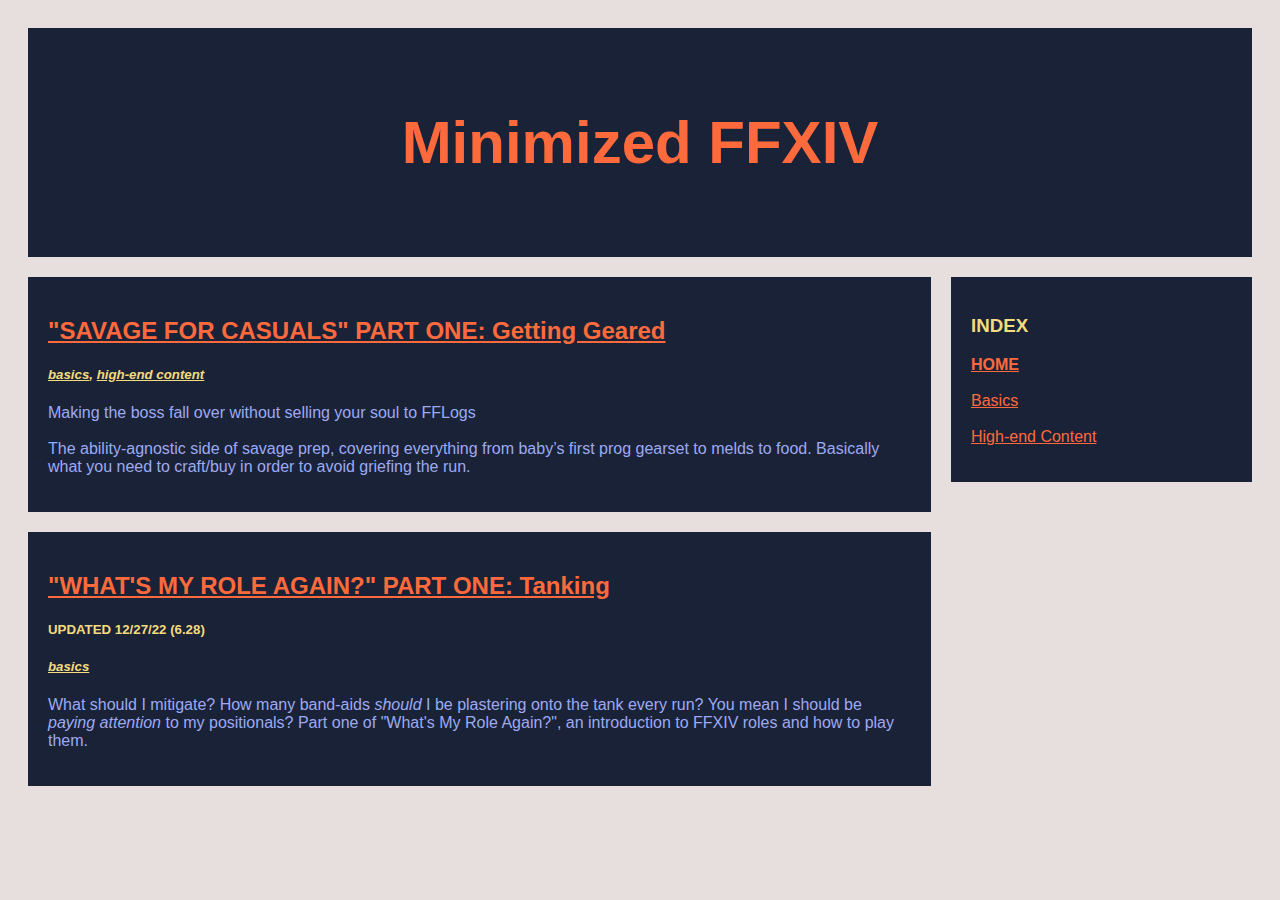
<file: index.html>
<!DOCTYPE html>
<html>
  <head>
    <title>Minimized FFXIV</title>
    <link rel="icon" href="minimum.png">
    <meta property="theme-color" content="#fefefe">
    <meta name="twitter:card" content="summary_large_image">
    <meta property="og:type" content="website">
    <meta name="twitter:title" content="Minimized FFXIV">
    <meta property="og:title" content="Minimized FFXIV">
    <meta name="twitter:description" content="FFXIV guides for the rest of us">
    <meta property="og:description" content="FFXIV gudies for the rest of us">
    <meta property="description" content ="FFXIV guides for the rest of us">
    <meta property="og:image" content="minimum.png">
    <meta name="twitter:image" content="minimum.png">
    <meta charset="UTF-8">
    <link rel="stylesheet" href="style.css">
  </head>
  <body>
    <div class="header" id="top">
      <h2>Minimized FFXIV</h2>
    </div>
    <div class="row">
      <div class="leftcolumn">
        <div class="card">
          <h2><a href="gear.html">"SAVAGE FOR CASUALS" PART ONE: Getting Geared</a></h2>
          <h5 class="tag"><a href="basics.html">basics</a>, <a href="highend.html">high-end content</a></h5>
          <p>Making the boss fall over without selling your soul to FFLogs<br><br>The ability-agnostic side of savage prep, covering everything from baby’s first prog gearset to melds to food. Basically what you need to craft/buy in order to avoid griefing the run.</p>
        </div>
        <div class="card">
          <h2><a href="tank.html">"WHAT'S MY ROLE AGAIN?" PART ONE: Tanking</a></h2>
          <h5>UPDATED 12/27/22 (6.28)</h5>
          <h5 class="tag"><a href="basics.html">basics</a></h5>
          <p>What should I mitigate? How many band-aids <em>should</em> I be plastering onto the tank every run? You mean I should be <em>paying attention</em> to my positionals? Part one of "What's My Role Again?", an introduction to FFXIV roles and how to play them.</p>
        </div>
<!--
        <div class="card">
          <h2><a href="raidterms.html">"WHAT THE HELL IS MY RAID LEADER SAYING?": The Language of Statics</a></h2>
          <h5 class="tag"><a href="highend.html">high-end content</a>, <a href="raiding.html">raiding</a></h5>
          <p>I promise, those funny words your friends keep yelling do mean something.</p>
        </div>
-->
      </div>
      <div class="rightcolumn">
        <div class="card">
          <h3>INDEX</h3>
          <p>
            <strong><a href="index.html">HOME</a></strong><br><br>
            <a href="basics.html">Basics</a><br><br>
            <a href="highend.html">High-end Content</a>
          </p>
        </div>
      </div>
    </div>
  </body>
</html>
</file>
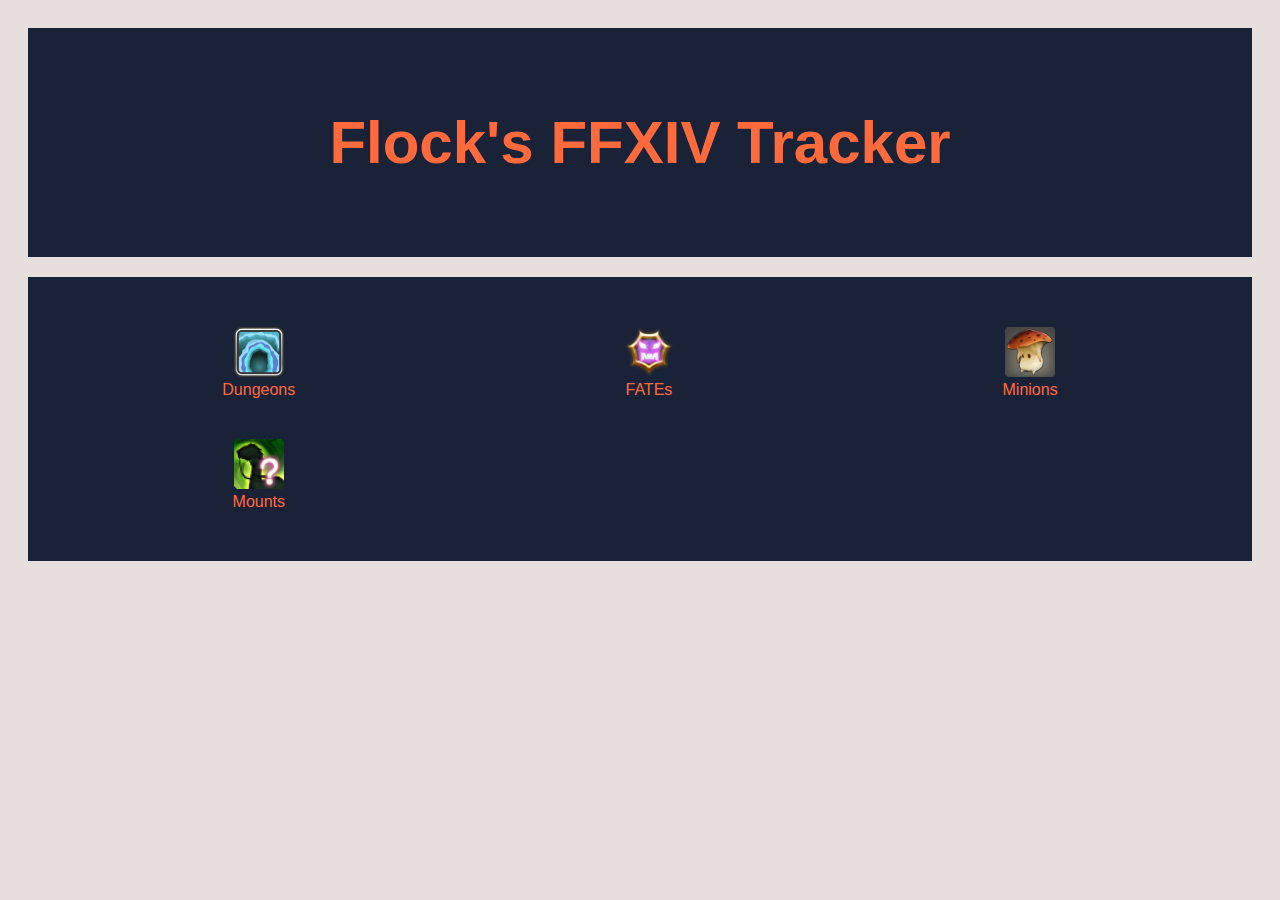
<file: tracker/index.html>
<!DOCTYPE html>
<html>
  <head>
    <title>Flock's FFXIV Tracker</title>
    <meta charset="UTF-8">
    <link rel="stylesheet" href="style.css">
  </head>
  <body>
    <div class="header">
      <h2>Flock's FFXIV Tracker</h2>
    </div>
    <div class="card">
      <div class="grid-container">
        <div class="grid-item">
          <a href="dungeons.html">
            <img class="icon" src="images/617EC914-5BE0-4823-8EEB-7C3C012B1A34.png" alt="dungeon icon">
            <figcaption>Dungeons</figcaption>
          </a>
        </div>
        <div class="grid-item">
          <a href="fates.html">
            <img class="icon" src="images/3F7729A0-C418-4F95-8A6E-D6C560152CB1.png" alt="FATE icon">
            <figcaption>FATEs</figcaption>
          </a>
        </div>
        <div class="grid-item">
          <a href="minions.html">
            <img class="icon" src="images/0E55D5AB-8044-4B61-88F2-49D415D311C3.png" alt="baby bun minion">
            <figcaption>Minions</figcaption>
          </a>
        </div>
        <div class="grid-item">
          <a href="mounts.html">
            <img class="icon" src="images/5A8E9421-EC01-4B17-BBBD-C88104149590.png" alt="random mount icon">
            <figcaption>Mounts</figcaption>
          </a>
        </div>
      </div>
    </div>
  </body>
</html>
</file>
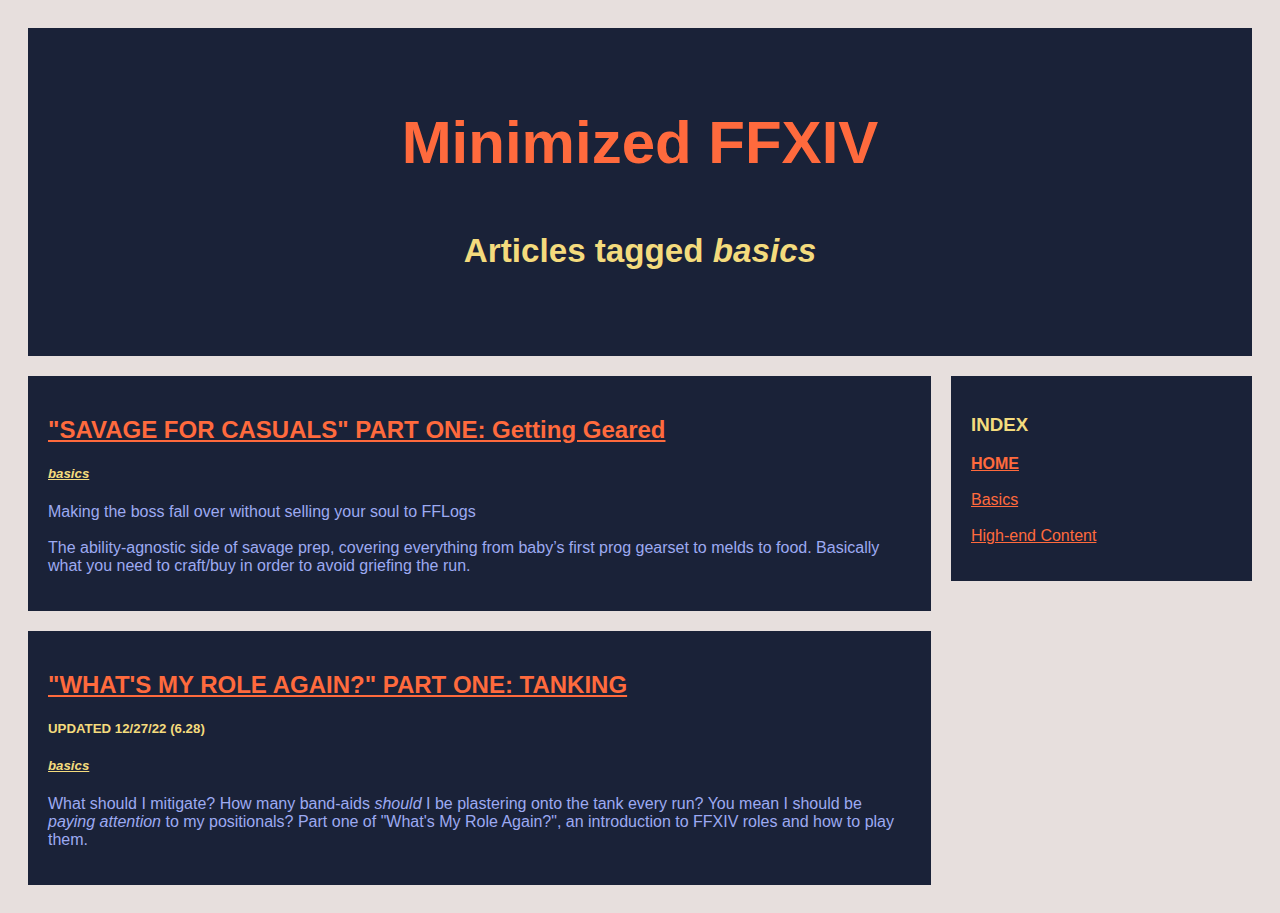
<file: basics.html>
<!DOCTYPE html>
<html>
  <head>
    <title>Minimized FFXIV</title>
    <link rel="icon" href="minimum.png">
    <meta property="theme-color" content="#fefefe">
    <meta name="twitter:card" content="summary_large_image">
    <meta property="og:type" content="website">
    <meta name="twitter:title" content="Minimized FFXIV">
    <meta property="og:title" content="Minimized FFXIV">
    <meta name="twitter:description" content="FFXIV guides for the rest of us">
    <meta property="og:description" content="FFXIV gudies for the rest of us">
    <meta property="description" content ="FFXIV guides for the rest of us">
    <meta property="og:image" content="minimum.png">
    <meta name="twitter:image" content="minimum.png">
    <meta charset="UTF-8">
    <link rel="stylesheet" href="style.css">
  </head>
  <body>
    <div class="header" id="top">
      <h2>Minimized FFXIV</h2>
      <h5>Articles tagged <em>basics</em></h5> 
    </div>
    <div class="row">
      <div class="leftcolumn">
        <div class="card">
          <h2><a href="gear.html">"SAVAGE FOR CASUALS" PART ONE: Getting Geared</a></h2>
          <h5 class="tag"><a href="basics.html">basics</a></h5>
          <p>Making the boss fall over without selling your soul to FFLogs<br><br>The ability-agnostic side of savage prep, covering everything from baby’s first prog gearset to melds to food. Basically what you need to craft/buy in order to avoid griefing the run.</p>
        </div>
        <div class="card">
          <h2><a href="tank.html">"WHAT'S MY ROLE AGAIN?" PART ONE: TANKING</a></h2>
          <h5>UPDATED 12/27/22 (6.28)</h5>
          <h5 class="tag"><a href="basics.html">basics</a></h5>
          <p>What should I mitigate? How many band-aids <em>should</em> I be plastering onto the tank every run? You mean I should be <em>paying attention</em> to my positionals? Part one of "What's My Role Again?", an introduction to FFXIV roles and how to play them.</p>
        </div>
      </div>
      <div class="rightcolumn">
        <div class="card">
          <h3>INDEX</h3>
          <p>
            <strong><a href="index.html">HOME</a></strong><br><br>
            <a href="basics.html">Basics</a><br><br>
            <a href="highend.html">High-end Content</a>
          </p>
        </div>
      </div>
    </div>
  </body>
</html>
</file>
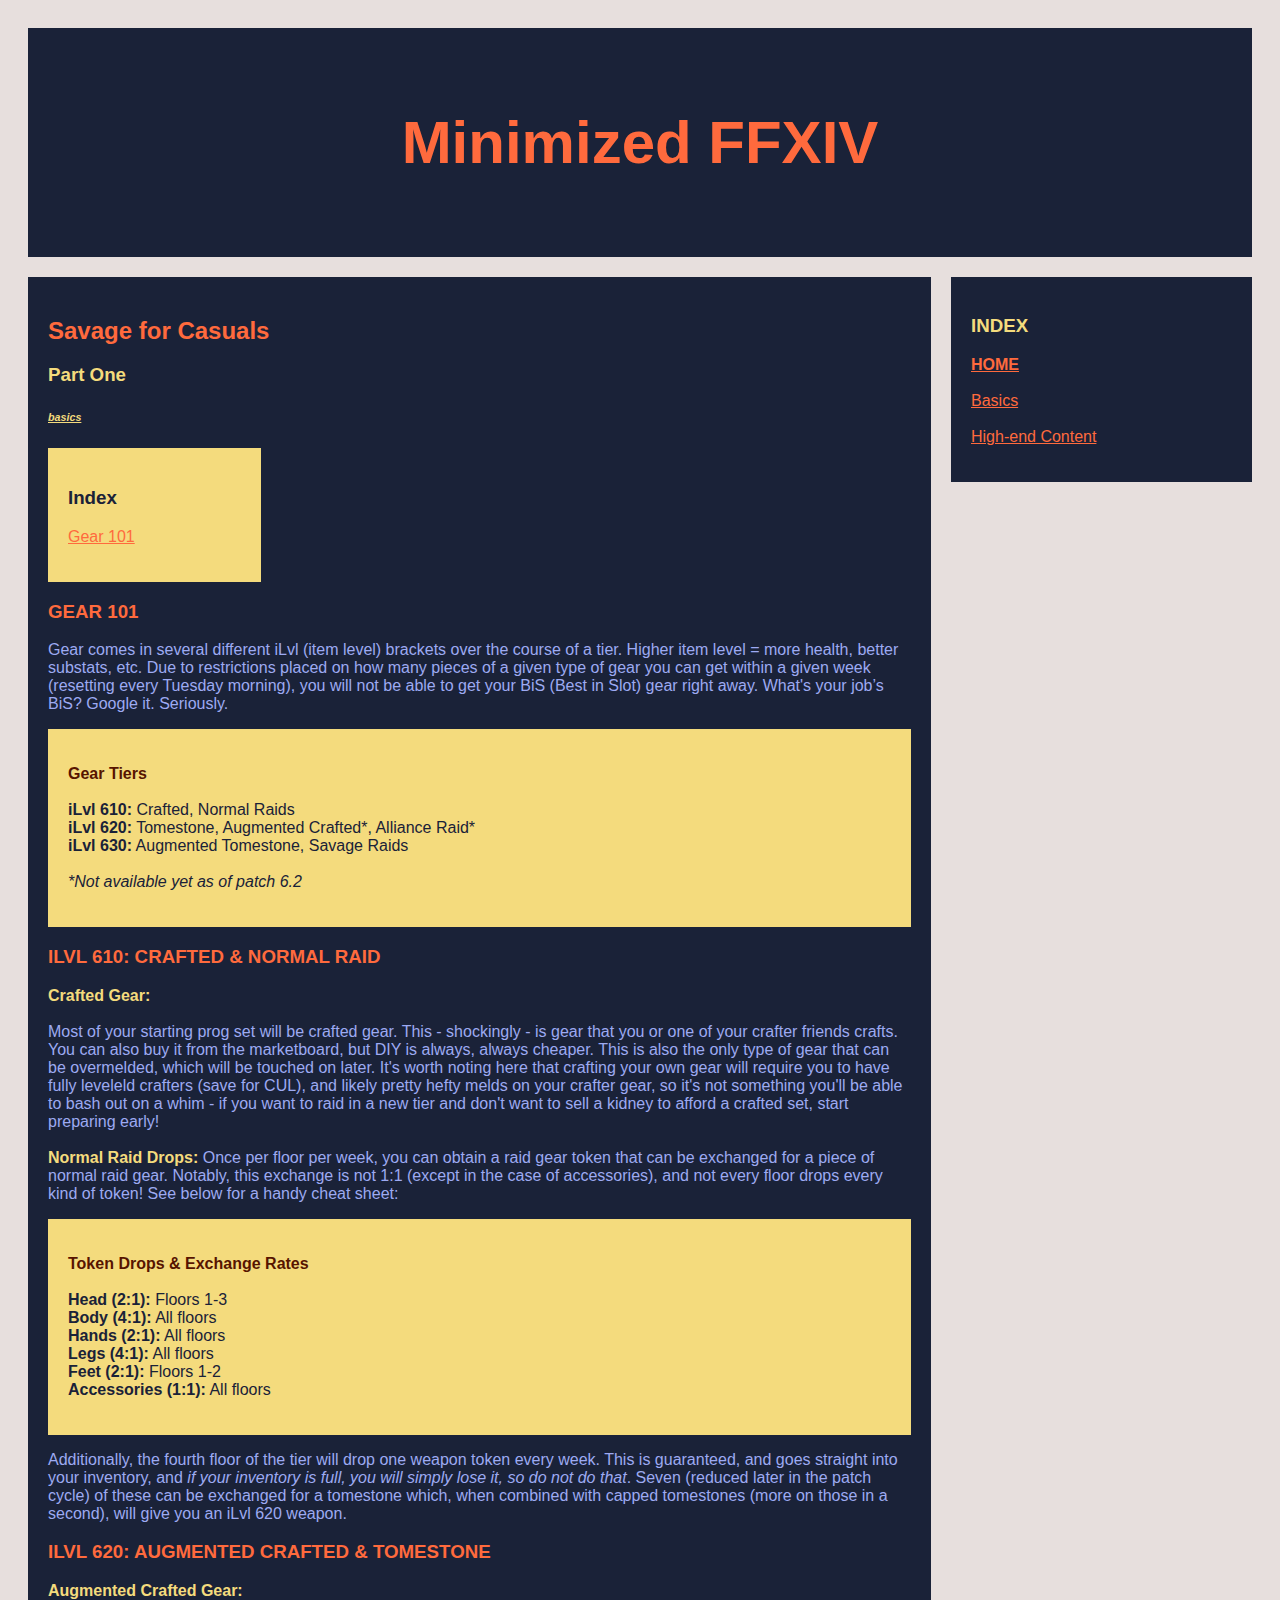
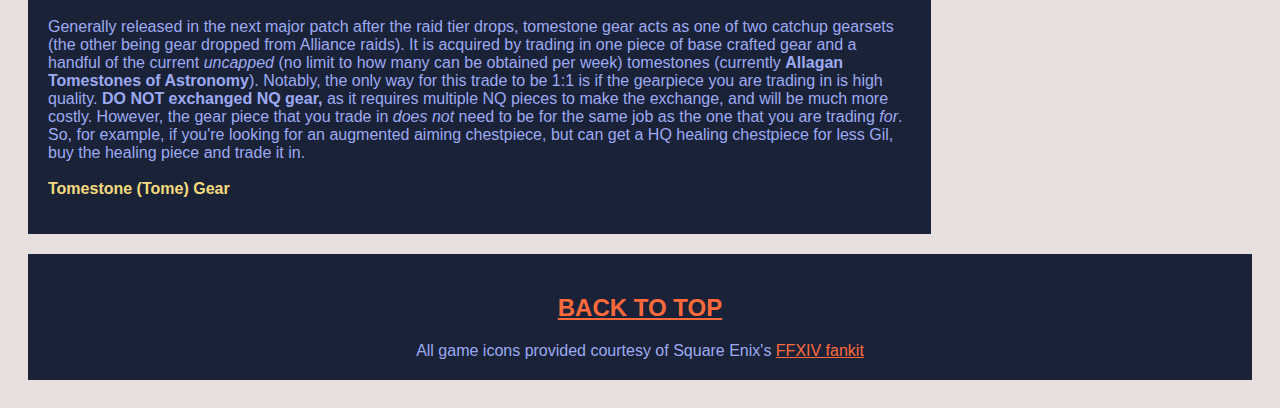
<file: gear.html>
<!DOCTYPE html>
<html>
  <head>
    <title>Minimized FFXIV: Getting Geared</title>
    <link rel="icon" href="minimum.png">
    <meta property="theme-color" content="#fefefe">
    <meta name="twitter:card" content="summary_large_image">
    <meta property="og:type" content="website">
    <meta name="twitter:title" content="Savage for Casuals: A Minimized Guide">
    <meta property="og:title" content="Savage for Casuals: A Minimized Guide">
    <meta name="twitter:description" content="Making the boss fall over without selling your soul to FFLogs">
    <meta property="og:description" content="Making the boss fall over without selling your soul to FFLogs">
    <meta property="description" content="Making the boss fall over without selling your soul to FFLogs">
    <meta property="og:image" content="minimum.png">
    <meta name="twitter:image" content="minimum.png">
    <meta charset="UTF-8">
    <link rel="stylesheet" href="style.css">
  </head>
  <body>
    <div class="header" id="top">
      <h2>Minimized FFXIV</h2>
    </div>
    <div class="row">
      <div class="leftcolumn">
        <div class="card">
          <h2>Savage for Casuals</h2>
          <h3>Part One</h3>
          <h6 class="tag"><a href="basics.html">basics</a></h6>
          <div class="navbox">
            <h3>Index</h3>
            <p>
              <a href="#gear101">Gear 101</a>
            </p>
          </div>
          <h3 class="section" id="gear101">GEAR 101</h3>
          <p>
            Gear comes in several different iLvl (item level) brackets over the course of a tier. Higher item level = more health, better substats, etc. Due to restrictions placed on how many pieces of a given type of gear you can get within a given week (resetting every Tuesday morning), you will not be able to get your BiS (Best in Slot) gear right away. What's your job’s BiS? Google it. Seriously.
          </p>
          <div class="infobox">
            <p>
              <span class="infotitle">Gear Tiers</span>
              <br>
              <br>
              <strong>iLvl 610:</strong> Crafted, Normal Raids<br>
              <strong>iLvl 620:</strong> Tomestone, Augmented Crafted*, Alliance Raid*<br>
              <strong>iLvl 630:</strong> Augmented Tomestone, Savage Raids<br><br>
              <i>*Not available yet as of patch 6.2</i>
            </p>
          </div>
          <h3 class="section">ILVL 610: CRAFTED & NORMAL RAID</h3>
          <p>
            <span class="important">Crafted Gear:</span>
            <br>
            <br>
            Most of your starting prog set will be crafted gear. This - shockingly - is gear that you or one of your crafter friends crafts. You can also buy it from the marketboard, but DIY is always, always cheaper. This is also the only type of gear that can be overmelded, which will be touched on later. It's worth noting here that crafting your own gear will require you to have fully leveleld crafters (save for CUL), and likely pretty hefty melds on your crafter gear, so it's not something you'll be able to bash out on a whim - if you want to raid in a new tier and don't want to sell a kidney to afford a crafted set, start preparing early!
            <br>
            <br>
            <span class="important">Normal Raid Drops:</span>
            Once per floor per week, you can obtain a raid gear token that can be exchanged for a piece of normal raid gear. Notably, this exchange is not 1:1 (except in the case of accessories), and not every floor drops every kind of token! See below for a handy cheat sheet:
          </p>
          <div class="infobox">
            <p>
              <span class="infotitle">Token Drops & Exchange Rates</span>
              <br>
              <br>
              <strong>Head (2:1):</strong> Floors 1-3<br>
              <strong>Body (4:1):</strong> All floors<br>
              <strong>Hands (2:1):</strong> All floors<br>
              <strong>Legs (4:1):</strong> All floors<br>
              <strong>Feet (2:1):</strong> Floors 1-2<br>
              <strong>Accessories (1:1):</strong> All floors
            </p>
          </div>
          <p>
            Additionally, the fourth floor of the tier will drop one weapon token every week. This is guaranteed, and goes straight into your inventory, and <em>if your inventory is full, you will simply lose it, so do not do that</em>. Seven (reduced later in the patch cycle) of these can be exchanged for a tomestone which, when combined with capped tomestones (more on those in a second), will give you an iLvl 620 weapon.
          </p>
          <h3 class="section">ILVL 620: AUGMENTED CRAFTED & TOMESTONE</h3>
          <p>
            <span class="important">Augmented Crafted Gear:</span>
            <br>
            <br>
            Generally released in the next major patch after the raid tier drops, tomestone gear acts as one of two catchup gearsets (the other being gear dropped from Alliance raids). It is acquired by trading in one piece of base crafted gear and a handful of the current <em>uncapped</em> (no limit to how many can be obtained per week) tomestones (currently <strong>Allagan Tomestones of Astronomy</strong>). Notably, the only way for this trade to be 1:1 is if the gearpiece you are trading in is high quality. <strong>DO NOT exchanged NQ gear,</strong> as it requires multiple NQ pieces to make the exchange, and will be much more costly. However, the gear piece that you trade in <em>does not</em> need to be for the same job as the one that you are trading <em>for</em>. So, for example, if you're looking for an augmented aiming chestpiece, but can get a HQ healing chestpiece for less Gil, buy the healing piece and trade it in.
            <br>
            <br>
            <span class="important">Tomestone (Tome) Gear</span>
          </p>
        </div>
      </div>
      <div class="rightcolumn">
        <div class="card">
          <h3>INDEX</h3>
          <p>
            <strong><a href="index.html">HOME</a></strong><br><br>
            <a href="basics.html">Basics</a><br><br>
            <a href="highend.html">High-end Content</a>
          </p>
        </div>
      </div>
    </div>
  <div class="footer">
    <h2><a href="#top">BACK TO TOP</a></h2>
    <figcaption>All game icons provided courtesy of Square Enix's <a href="https://na.finalfantasyxiv.com/lodestone/special/fankit/icon/" target="_blank">FFXIV fankit</a></figcaption>
  </div>
  </body>
</html>
</file>
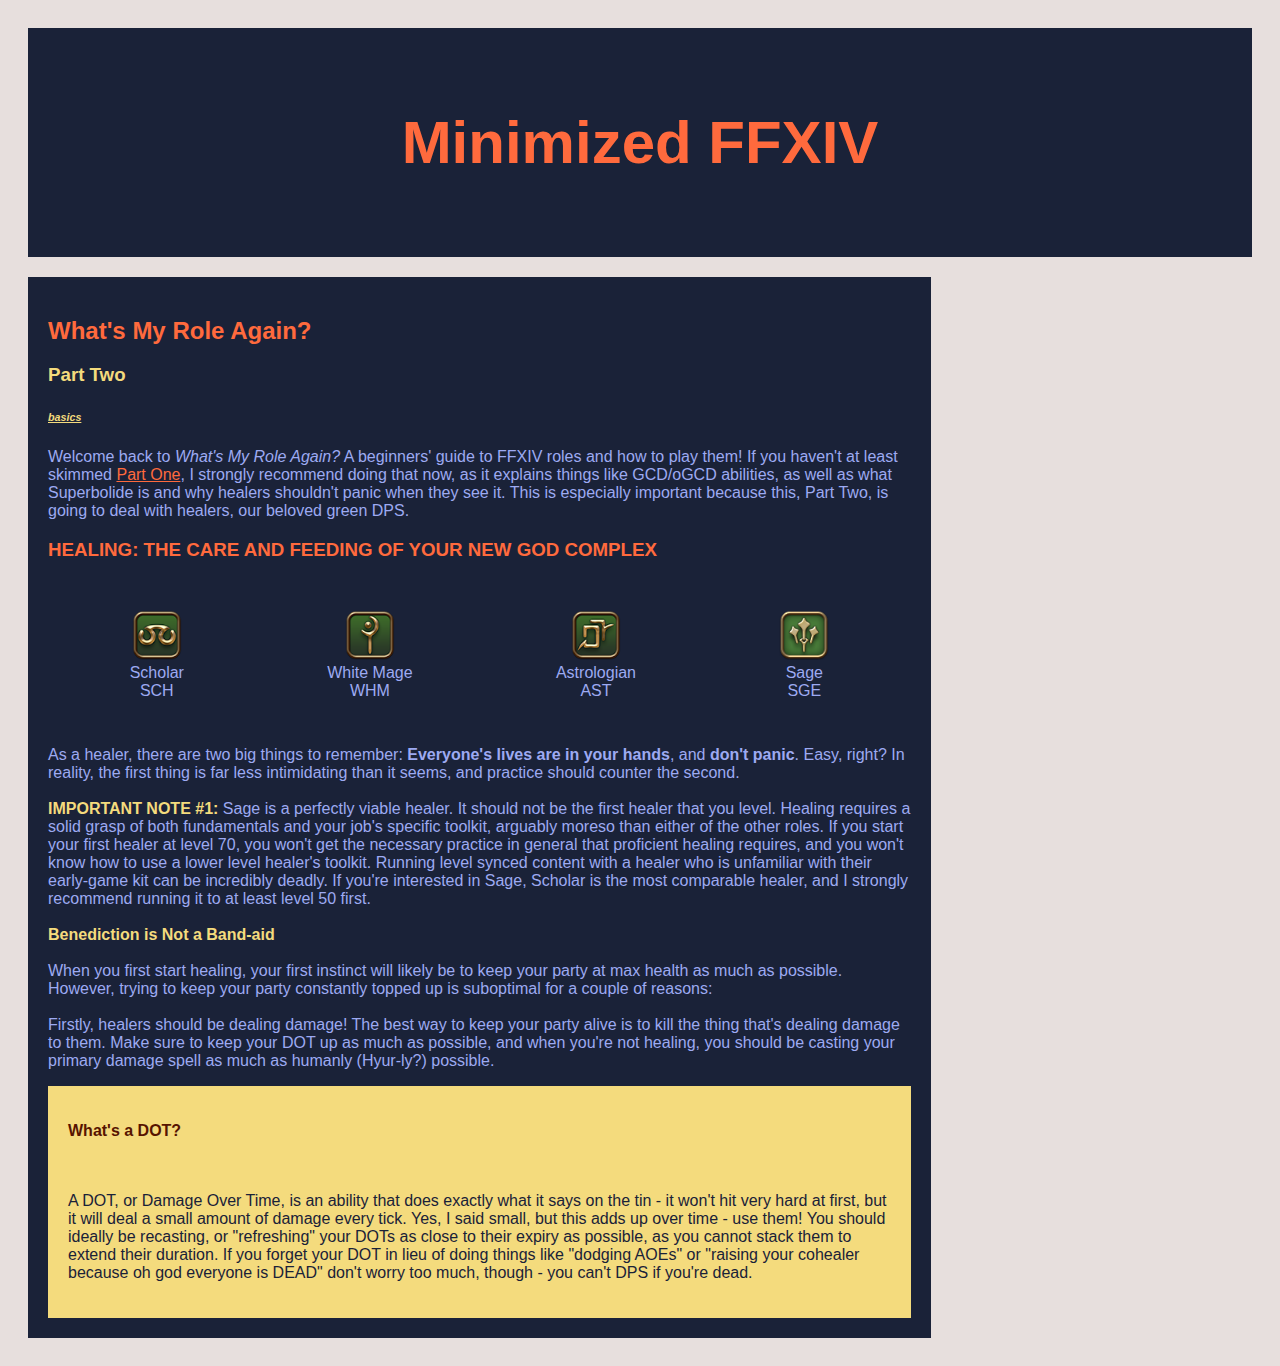
<file: healer.html>
<!DOCTYPE html>
<html>
  <head>
    <title>Minimized FFXIV: What's My Role Again?</title>
    <link rel="icon" href="minimum.png">
    <meta property="theme-color" content="#fefefe">
    <meta name="twitter:card" content="summary_large_image">
    <meta property="og:type" content="website">
    <meta name="twitter:title" content="What's My Role Again? A Minimized Guide">
    <meta property="og:title" content="What's My Role Again? A Minimized Guide">
    <meta name="twitter:description" content="What should I mitigate? How many band-aids should I be plastering onto the tank every run? You mean I should be paying attention to my positionals? Part one of What's My Role Again?, an introduction to FFXIV roles and how to play them.">
    <meta property="og:description" content="What should I mitigate? How many band-aids should I be plastering onto the tank every run? You mean I should be paying attention to my positionals? Part one of What's My Role Again?, an introduction to FFXIV roles and how to play them.">
    <meta property="description" content="What should I mitigate? How many band-aids should I be plastering onto the tank every run? You mean I should be paying attention to my positionals? Part one of What's My Role Again?, an introduction to FFXIV roles and how to play them.">
    <meta property="og:image" content="minimum.png">
    <meta name="twitter:image" content="minimum.png">
    <meta charset="UTF-8">
    <link rel="stylesheet" href="style.css">
  </head>
  <body>
    <div class="header" id="top">
      <h2>Minimized FFXIV</h2>
    </div>
    <div class="row">
      <div class="leftcolumn">
        <div class="card">
          <h2>What's My Role Again?</h2>
          <h3>Part Two</h3>
          <h6 class="tag"><a href="basics.html">basics</a></h6>
          <p>
            Welcome back to <i>What's My Role Again?</i> A beginners' guide to FFXIV roles and how to play them! If you haven't at least skimmed <a href="tank.html">Part One</a>, I strongly recommend doing that now, as it explains things like GCD/oGCD abilities, as well as what Superbolide is and why healers shouldn't panic when they see it. This is especially important because this, Part Two, is going to deal with healers, our beloved green DPS.
          </p>
          <h3 class="section">HEALING: THE CARE AND FEEDING OF YOUR NEW GOD COMPLEX</h3>
          <div class="grid-container">
            <div class="grid-item">
              <img alt="scholar icon" src="images/Scholar.png" class="icon">
              <figcaption>Scholar<br>SCH</figcaption>
            </div>
            <div class="grid-item">
              <img alt="white mage icon" src="images/WhiteMage.png" class="icon">
              <figcaption>White Mage<br>WHM</figcaption>
            </div>
            <div class="grid-item">
              <img alt="astrologian icon" src="images/Astrologian.png" class="icon">
              <figcaption>Astrologian<br>AST</figcaption>
            </div>
            <div class="grid-item">
              <img alt="sage icon" src="images/sage.png" class="icon">
              <figcaption>Sage<br>SGE</figcaption>
            </div>
          </div>
          <p>
            As a healer, there are two big things to remember: <strong>Everyone's lives are in your hands</strong>, and <strong>don't panic</strong>. Easy, right? In reality, the first thing is far less intimidating than it seems, and practice should counter the second.
            <br>
            <br>
            <span class="important">IMPORTANT NOTE #1:</span> Sage is a perfectly viable healer. It should not be the first healer that you level. Healing requires a solid grasp of both fundamentals and your job's specific toolkit, arguably moreso than either of the other roles. If you start your first healer at level 70, you won't get the necessary practice in general that proficient healing requires, and you won't know how to use a lower level healer's toolkit. Running level synced content with a healer who is unfamiliar with their early-game kit can be incredibly deadly. If you're interested in Sage, Scholar is the most comparable healer, and I strongly recommend running it to at least level 50 first.
            <br>
            <br>
            <span class="important">Benediction is Not a Band-aid</span>
            <br>
            <br>
            When you first start healing, your first instinct will likely be to keep your party at max health as much as possible. However, trying to keep your party constantly topped up is suboptimal for a couple of reasons:
            <br>
            <br>
            Firstly, healers should be dealing damage! The best way to keep your party alive is to kill the thing that's dealing damage to them. Make sure to keep your DOT up as much as possible, and when you're not healing, you should be casting your primary damage spell as much as humanly (Hyur-ly?) possible.
          </p>
          <div class="infobox">
            <p>
              <span class="infotitle">What's a DOT?</span>
            </p>
            <div class="grid-container">
            </div>
            <p>
              A DOT, or Damage Over Time, is an ability that does exactly what it says on the tin - it won't hit very hard at first, but it will deal a small amount of damage every tick. Yes, I said small, but this adds up over time - use them! You should ideally be recasting, or "refreshing" your DOTs as close to their expiry as possible, as you cannot stack them to extend their duration. If you forget your DOT in lieu of doing things like "dodging AOEs" or "raising your cohealer because oh god everyone is DEAD" don't worry too much, though - you can't DPS if you're dead. 
            </p>
          </div>
        </div>
      </div>
      <div class="rightcolumn">
      </div>
    </div>
  </body>
</html>
</file>
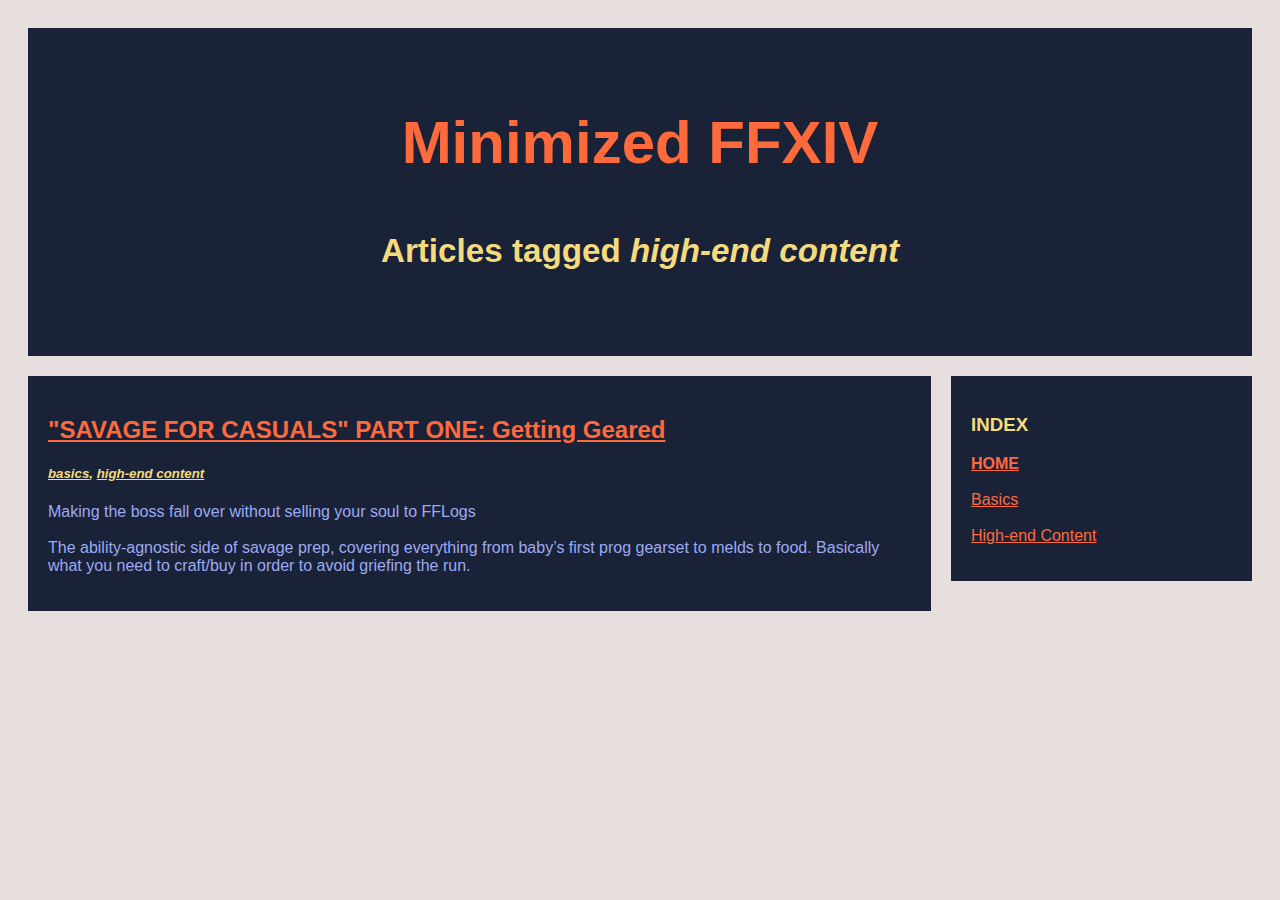
<file: highend.html>
<!DOCTYPE html>
<html>
  <head>
    <title>Minimized FFXIV</title>
    <link rel="icon" href="minimum.png">
    <meta property="theme-color" content="#fefefe">
    <meta name="twitter:card" content="summary_large_image">
    <meta property="og:type" content="website">
    <meta name="twitter:title" content="Minimized FFXIV">
    <meta property="og:title" content="Minimized FFXIV">
    <meta name="twitter:description" content="FFXIV guides for the rest of us">
    <meta property="og:description" content="FFXIV gudies for the rest of us">
    <meta property="description" content ="FFXIV guides for the rest of us">
    <meta property="og:image" content="minimum.png">
    <meta name="twitter:image" content="minimum.png">
    <meta charset="UTF-8">
    <link rel="stylesheet" href="style.css">
  </head>
  <body>
    <div class="header" id="top">
      <h2>Minimized FFXIV</h2>
      <h5>Articles tagged <em>high-end content</em></h5> 
    </div>
    <div class="row">
      <div class="leftcolumn">
        <div class="card">
          <h2><a href="gear.html">"SAVAGE FOR CASUALS" PART ONE: Getting Geared</a></h2>
          <h5 class="tag"><a href="basics.html">basics</a>, <a href="highend.html">high-end content</a></h5>
          <p>Making the boss fall over without selling your soul to FFLogs<br><br>The ability-agnostic side of savage prep, covering everything from baby’s first prog gearset to melds to food. Basically what you need to craft/buy in order to avoid griefing the run.</p>
        </div>
      </div>
      <div class="rightcolumn">
        <div class="card">
          <h3>INDEX</h3>
          <p>
            <strong><a href="index.html">HOME</a></strong><br><br>
            <a href="basics.html">Basics</a><br><br>
            <a href="highend.html">High-end Content</a>
          </p>
        </div>
      </div>
    </div>
  </body>
</html>
</file>
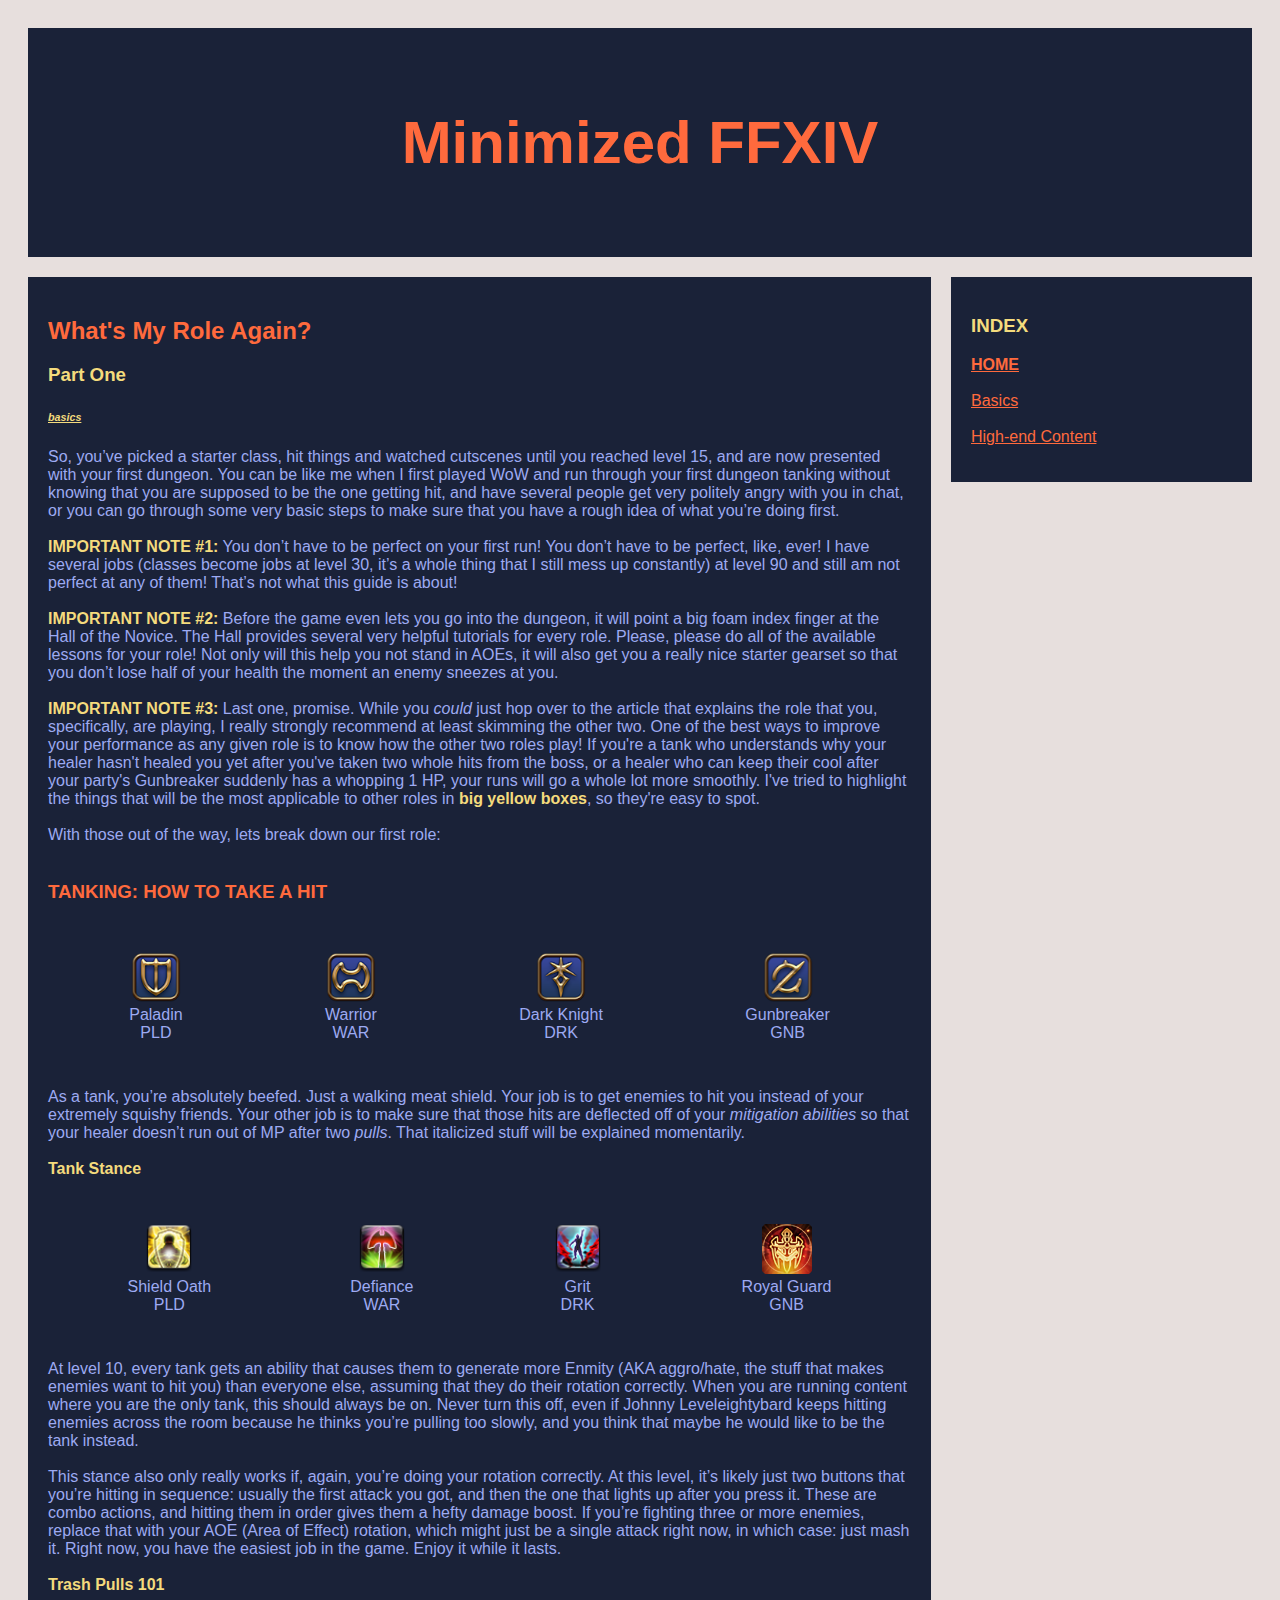
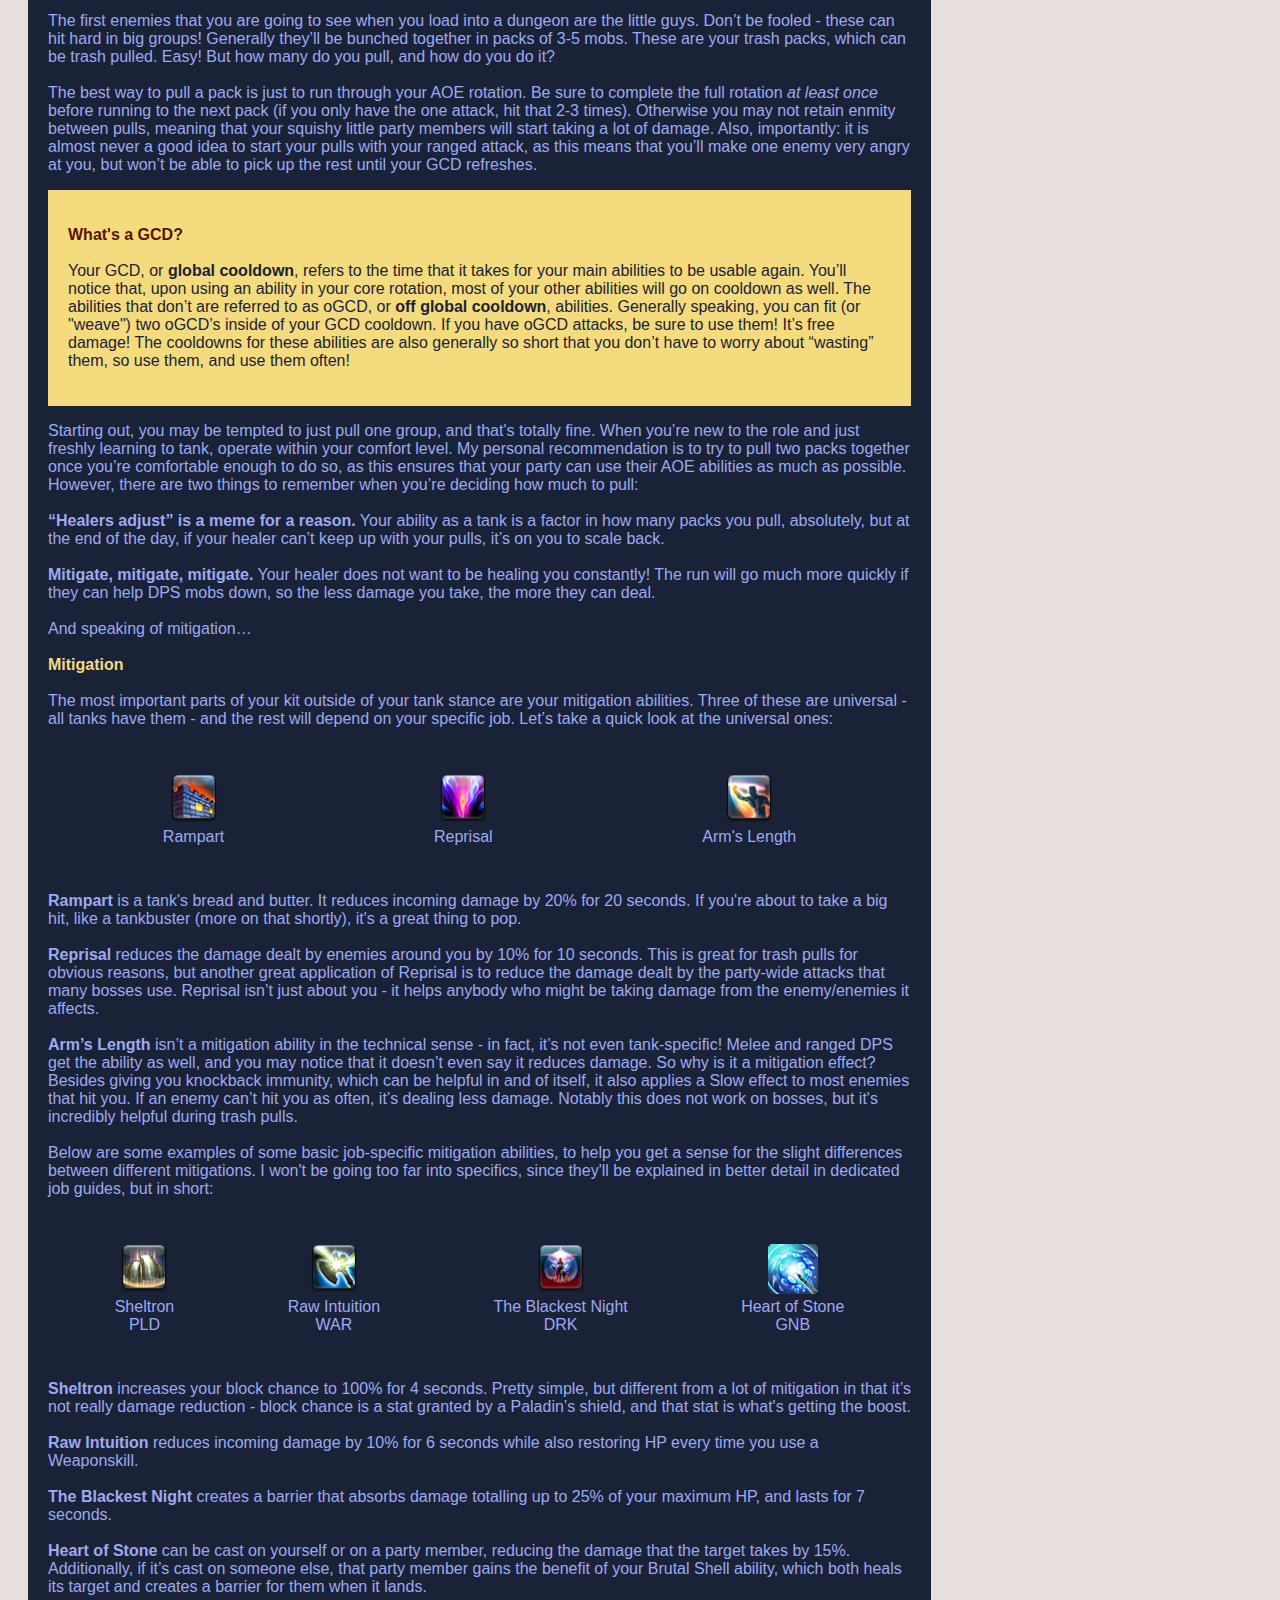
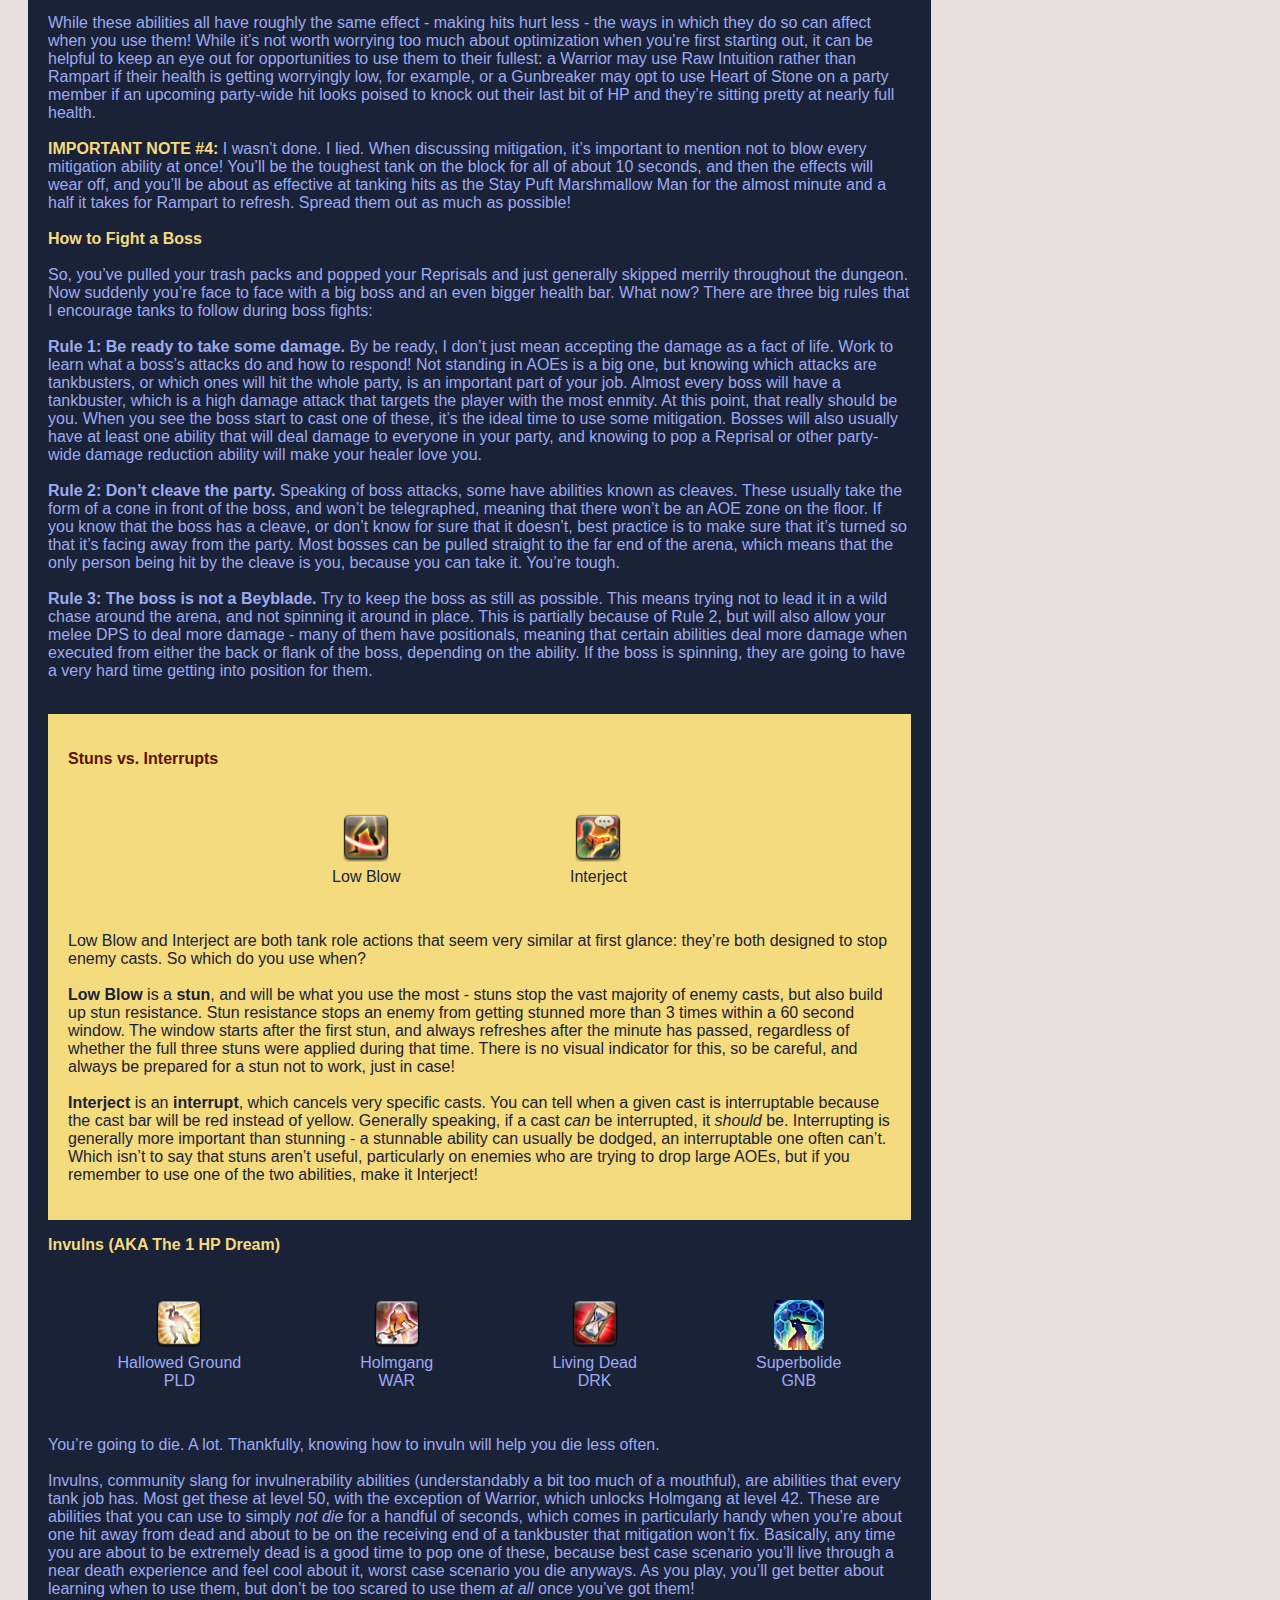
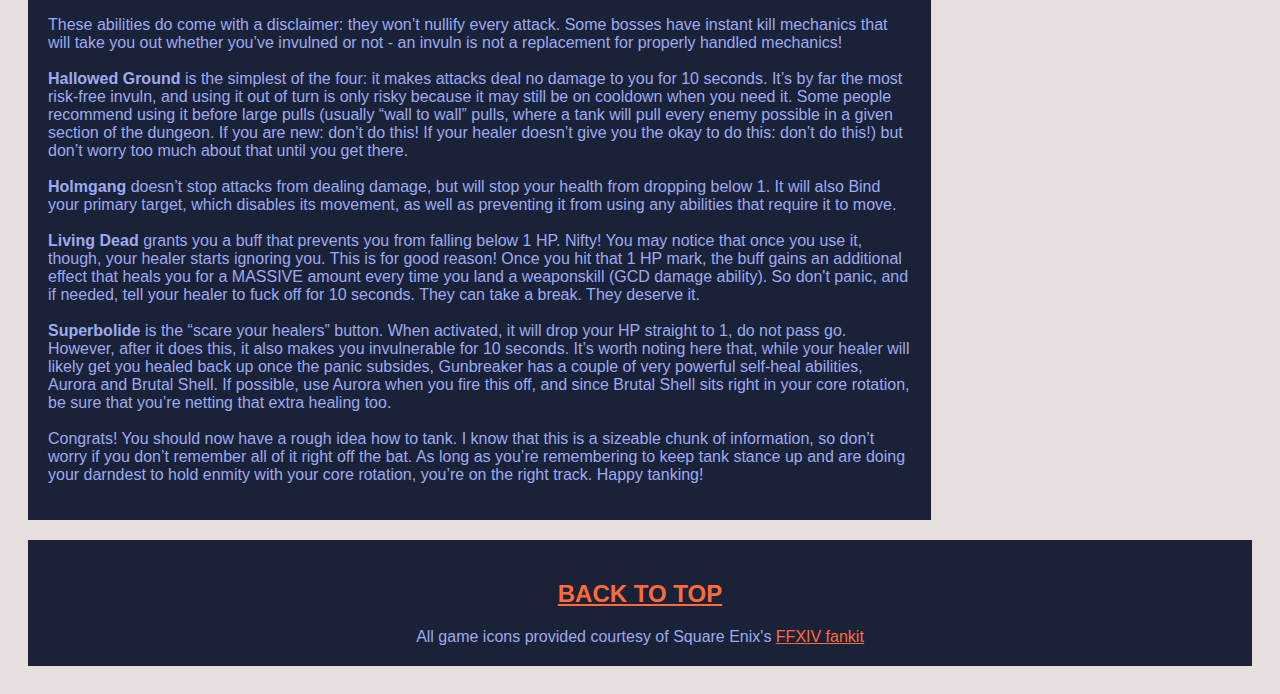
<file: tank.html>
<!DOCTYPE html>
<html>
  <head>
    <title>Minimized FFXIV: Tanking</title>
    <link rel="icon" href="minimum.png">
    <meta property="theme-color" content="#fefefe">
    <meta name="twitter:card" content="summary_large_image">
    <meta property="og:type" content="website">
    <meta name="twitter:title" content="What's My Role Again? A Minimized Guide">
    <meta property="og:title" content="What's My Role Again? A Minimized Guide">
    <meta name="twitter:description" content="What should I mitigate? How many band-aids should I be plastering onto the tank every run? You mean I should be paying attention to my positionals? Part one of What's My Role Again?, an introduction to FFXIV roles and how to play them.">
    <meta property="og:description" content="What should I mitigate? How many band-aids should I be plastering onto the tank every run? You mean I should be paying attention to my positionals? Part one of What's My Role Again?, an introduction to FFXIV roles and how to play them.">
    <meta property="description" content="What should I mitigate? How many band-aids should I be plastering onto the tank every run? You mean I should be paying attention to my positionals? Part one of What's My Role Again?, an introduction to FFXIV roles and how to play them.">
    <meta property="og:image" content="minimum.png">
    <meta name="twitter:image" content="minimum.png">
    <meta charset="UTF-8">
    <link rel="stylesheet" href="style.css">
  </head>
  <body>
    <div class="header" id="top">
      <h2>Minimized FFXIV</h2>
    </div>
    <div class="row">
      <div class="leftcolumn">
        <div class="card">
          <h2>What's My Role Again?</h2>
          <h3>Part One</h3>
          <h6 class="tag"><a href="basics.html">basics</a></h6>
          <p>
            So, you’ve picked a starter class, hit things and watched cutscenes until you reached level 15, and are now presented with your first dungeon. You can be like me when I first played WoW and run through your first dungeon tanking without knowing that you are supposed to be the one getting hit, and have several people get very politely angry with you in chat, or you can go through some very basic steps to make sure that you have a rough idea of what you’re doing first.
            <br>
            <br>
            <span class="important">IMPORTANT NOTE #1:</span> You don’t have to be perfect on your first run! You don’t have to be perfect, like, ever! I have several jobs (classes become jobs at level 30, it’s a whole thing that I still mess up constantly) at level 90 and still am not perfect at any of them! That’s not what this guide is about!
            <br>
            <br>
            <span class="important">IMPORTANT NOTE #2:</span> Before the game even lets you go into the dungeon, it will point a big foam index finger at the Hall of the Novice. The Hall provides several very helpful tutorials for every role. Please, please do all of the available lessons for your role! Not only will this help you not stand in AOEs, it will also get you a really nice starter gearset so that you don’t lose half of your health the moment an enemy sneezes at you.
            <br>
            <br>
            <span class="important">IMPORTANT NOTE #3:</span> Last one, promise. While you <em>could</em> just hop over to the article that explains the role that you, specifically, are playing, I really strongly recommend at least skimming the other two. One of the best ways to improve your performance as any given role is to know how the other two roles play! If you're a tank who understands why your healer hasn't healed you yet after you've taken two whole hits from the boss, or a healer who can keep their cool after your party's Gunbreaker suddenly has a whopping 1 HP, your runs will go a whole lot more smoothly. I've tried to highlight the things that will be the most applicable to other roles in <span class="important">big yellow boxes</span>, so they're easy to spot. 
            <br>
            <br>
            With those out of the way, lets break down our first role:
            <br>
            <br>
          </p>
          <h3 class="section">TANKING: HOW TO TAKE A HIT</h3>
          <div class="grid-container">
            <div class="grid-item">
              <img alt="paladin icon" src="images/Paladin.png" class="icon">
              <figcaption>Paladin<br>PLD</figcaption>
            </div>
            <div class="grid-item">
              <img alt ="warrior icon" src="images/Warrior.png" class="icon">
              <figcaption>Warrior<br>WAR</figcaption>
            </div>
            <div class="grid-item">
              <img alt="dark knight icon" src="images/DarkKnight.png" class="icon">
              <figcaption>Dark Knight<br>DRK</figcaption>
            </div>
            <div class="grid-item">
              <img alt="gunbreaker icon" src="images/Gunbreaker.png" class="icon">
              <figcaption>Gunbreaker<br>GNB</figcaption>
            </div>
          </div>
          <p>
            As a tank, you’re absolutely beefed. Just a walking meat shield. Your job is to get enemies to hit you instead of your extremely squishy friends. Your other job is to make sure that those hits are deflected off of your <em>mitigation abilities</em> so that your healer doesn’t run out of MP after two <em>pulls</em>. That italicized stuff will be explained momentarily.
            <br>
            <br>
            <span class="important">Tank Stance</span>
            <br>
          </p>
              <div class="grid-container">
                <div class="grid-item">
                  <img alt="shield oath ability" src="images/shield_oath.png" class="icon">
                  <figcaption>Shield Oath<br>PLD</figcaption>
                </div>
                <div class="grid-item">
                  <img alt="defiance ability" src="images/defiance.png" class="icon">
                  <figcaption>Defiance<br>WAR</figcaption>
                </div>
                <div class="grid-item">
                  <img alt="grit ability" src="images/grit.png" class="icon">
                  <figcaption>Grit<br>DRK</figcaption>
                </div>
                <div class="grid-item">
                  <img alt="royal guard ability" src="images/Royal_Guard_Icon.png" class="icon">
                  <figcaption>Royal Guard<br>GNB</figcaption>
                </div>
              </div>
          <p>
            At level 10, every tank gets an ability that causes them to generate more Enmity (AKA aggro/hate, the stuff that makes enemies want to hit you) than everyone else, assuming that they do their rotation correctly. When you are running content where you are the only tank, this should always be on. Never turn this off, even if Johnny Leveleightybard keeps hitting enemies across the room because he thinks you’re pulling too slowly, and you think that maybe he would like to be the tank instead. 
            <br>
            <br>
            This stance also only really works if, again, you’re doing your rotation correctly. At this level, it’s likely just two buttons that you’re hitting in sequence: usually the first attack you got, and then the one that lights up after you press it. These are combo actions, and hitting them in order gives them a hefty damage boost. If you’re fighting three or more enemies, replace that with your AOE (Area of Effect) rotation, which might just be a single attack right now, in which case: just mash it. Right now, you have the easiest job in the game. Enjoy it while it lasts.
            <br>
            <br>
            <span class="important">Trash Pulls 101</span>
            <br>
            <br>
            The first enemies that you are going to see when you load into a dungeon are the little guys. Don’t be fooled - these can hit hard in big groups! Generally they’ll be bunched together in packs of 3-5 mobs. These are your trash packs, which can be trash pulled. Easy! But how many do you pull, and how do you do it?
            <br>
            <br>
            The best way to pull a pack is just to run through your AOE rotation. Be sure to complete the full rotation <em>at least once</em> before running to the next pack (if you only have the one attack, hit that 2-3 times). Otherwise you may not retain enmity between pulls, meaning that your squishy little party members will start taking a lot of damage. Also, importantly: it is almost never a good idea to start your pulls with your ranged attack, as this means that you’ll make one enemy very angry at you, but won’t be able to pick up the rest until your GCD refreshes.
          </p>
          <div class="infobox">
            <p>
              <span class="infotitle">What's a GCD?</span>
              <br>
              <br>
              Your GCD, or <strong>global cooldown</strong>, refers to the time that it takes for your main abilities to be usable again. You’ll notice that, upon using an ability in your core rotation, most of your other abilities will go on cooldown as well. The abilities that don’t are referred to as oGCD, or <strong>off global cooldown</strong>, abilities. Generally speaking, you can fit (or "weave") two oGCD’s inside of your GCD cooldown. If you have oGCD attacks, be sure to use them! It’s free damage! The cooldowns for these abilities are also generally so short that you don’t have to worry about “wasting” them, so use them, and use them often!
            </p>
          </div>
          <p>
            Starting out, you may be tempted to just pull one group, and that's totally fine. When you’re new to the role and just freshly learning to tank, operate within your comfort level. My personal recommendation is to try to pull two packs together once you’re comfortable enough to do so, as this ensures that your party can use their AOE abilities as much as possible. However, there are two things to remember when you’re deciding how much to pull:
            <br>
            <br>
            <strong>“Healers adjust” is a meme for a reason.</strong> Your ability as a tank is a factor in how many packs you pull, absolutely, but at the end of the day, if your healer can’t keep up with your pulls, it’s on you to scale back. 
            <br>
            <br>
            <strong>Mitigate, mitigate, mitigate.</strong> Your healer does not want to be healing you constantly! The run will go much more quickly if they can help DPS mobs down, so the less damage you take, the more they can deal.
            <br>
            <br>
            And speaking of mitigation…
            <br>
            <br>
            <span class="important">Mitigation</span>
            <br>
            <br>
            The most important parts of your kit outside of your tank stance are your mitigation abilities. Three of these are universal - all tanks have them - and the rest will depend on your specific job. Let’s take a quick look at the universal ones:
            <br>
          </p>
          <div class="grid-container-3">
            <div class="grid-item">
              <img alt ="rampart ability" src="images/rampart.png" class="icon">
              <figcaption>Rampart</figcaption>
            </div>
            <div class="grid-item">
              <img alt ="reprisal ability" src="images/reprisal.png" class="icon">
              <figcaption>Reprisal</figcaption>
            </div>
            <div class="grid-item">
              <img alt "arm's length ability" src="images/arm's_length.png" class="icon">
              <figcaption>Arm's Length</figcaption>
            </div>
          </div>
          <p>
            <strong>Rampart</strong> is a tank's bread and butter. It reduces incoming damage by 20% for 20 seconds. If you're about to take a big hit, like a tankbuster (more on that shortly), it's a great thing to pop.
            <br>
            <br>
            <strong>Reprisal</strong> reduces the damage dealt by enemies around you by 10% for 10 seconds. This is great for trash pulls for obvious reasons, but another great application of Reprisal is to reduce the damage dealt by the party-wide attacks that many bosses use. Reprisal isn’t just about you - it helps anybody who might be taking damage from the enemy/enemies it affects.
            <br>
            <br>
            <strong>Arm’s Length</strong> isn’t a mitigation ability in the technical sense - in fact, it’s not even tank-specific! Melee and ranged DPS get the ability as well, and you may notice that it doesn’t even say it reduces damage. So why is it a mitigation effect? Besides giving you knockback immunity, which can be helpful in and of itself, it also applies a Slow effect to most enemies that hit you. If an enemy can’t hit you as often, it’s dealing less damage. Notably this does not work on bosses, but it's incredibly helpful during trash pulls.
            <br>
            <br>
            Below are some examples of some basic job-specific mitigation abilities, to help you get a sense for the slight differences between different mitigations. I won't be going too far into specifics, since they'll be explained in better detail in dedicated job guides, but in short:
            <br>
          </p>
          <div class="grid-container">
            <div class="grid-item">
              <img alt="sheltron ability" src="images/sheltron.png" class="icon">
              <figcaption>Sheltron<br>PLD</figcaption>
            </div>
            <div class="grid-item">
              <img alt="raw intuition ability" src="images/raw_intuition.png" class="icon">
              <figcaption>Raw Intuition<br>WAR</figcaption>
            </div>
            <div class="grid-item">
              <img alt="blackest night ability" src="images/blackest_night.png" class="icon">
              <figcaption>The Blackest Night<br>DRK</figcaption>
            </div>
            <div class="grid-item">
              <img alt="heart of stone ability" src="images/Heart_of_Stone_Icon.png" class="icon">
              <figcaption>Heart of Stone<br>GNB</figcaption>
            </div>
          </div>
          <p>
            <strong>Sheltron</strong> increases your block chance to 100% for 4 seconds. Pretty simple, but different from a lot of mitigation in that it’s not really damage reduction - block chance is a stat granted by a Paladin’s shield, and that stat is what's getting the boost.
            <br>
            <br>
            <strong>Raw Intuition</strong> reduces incoming damage by 10% for 6 seconds while also restoring HP every time you use a Weaponskill.
            <br>
            <br>
            <strong>The Blackest Night</strong> creates a barrier that absorbs damage totalling up to 25% of your maximum HP, and lasts for 7 seconds.
            <br>
            <br>
            <strong>Heart of Stone</strong> can be cast on yourself or on a party member, reducing the damage that the target takes by 15%. Additionally, if it’s cast on someone else, that party member gains the benefit of your Brutal Shell ability, which both heals its target and creates a barrier for them when it lands.
            <br>
            <br>
            While these abilities all have roughly the same effect - making hits hurt less - the ways in which they do so can affect when you use them! While it’s not worth worrying too much about optimization when you’re first starting out, it can be helpful to keep an eye out for opportunities to use them to their fullest: a Warrior may use Raw Intuition rather than Rampart if their health is getting worryingly low, for example, or a Gunbreaker may opt to use Heart of Stone on a party member if an upcoming party-wide hit looks poised to knock out their last bit of HP and they’re sitting pretty at nearly full health.
            <br>
            <br>
            <span class="important">IMPORTANT NOTE #4:</span> I wasn’t done. I lied. When discussing mitigation, it’s important to mention not to blow every mitigation ability at once! You’ll be the toughest tank on the block for all of about 10 seconds, and then the effects will wear off, and you’ll be about as effective at tanking hits as the Stay Puft Marshmallow Man for the almost minute and a half it takes for Rampart to refresh. Spread them out as much as possible!
            <br>
            <br>
            <span class="important">How to Fight a Boss</span>
            <br>
            <br>
            So, you’ve pulled your trash packs and popped your Reprisals and just generally skipped merrily throughout the dungeon. Now suddenly you’re face to face with a big boss and an even bigger health bar. What now? There are three big rules that I encourage tanks to follow during boss fights:
            <br>
            <br>
            <strong>Rule 1: Be ready to take some damage.</strong> By be ready, I don’t just mean accepting the damage as a fact of life. Work to learn what a boss’s attacks do and how to respond! Not standing in AOEs is a big one, but knowing which attacks are tankbusters, or which ones will hit the whole party, is an important part of your job. Almost every boss will have a tankbuster, which is a high damage attack that targets the player with the most enmity. At this point, that really should be you. When you see the boss start to cast one of these, it’s the ideal time to use some mitigation. Bosses will also usually have at least one ability that will deal damage to everyone in your party, and knowing to pop a Reprisal or other party-wide damage reduction ability will make your healer love you.
            <br>
            <br>
            <strong>Rule 2: Don’t cleave the party.</strong> Speaking of boss attacks, some have abilities known as cleaves. These usually take the form of a cone in front of the boss, and won’t be telegraphed, meaning that there won’t be an AOE zone on the floor. If you know that the boss has a cleave, or don’t know for sure that it doesn’t, best practice is to make sure that it’s turned so that it’s facing away from the party. Most bosses can be pulled straight to the far end of the arena, which means that the only person being hit by the cleave is you, because you can take it. You’re tough.
            <br>
            <br>
            <strong>Rule 3: The boss is not a Beyblade.</strong> Try to keep the boss as still as possible. This means trying not to lead it in a wild chase around the arena, and not spinning it around in place. This is partially because of Rule 2, but will also allow your melee DPS to deal more damage - many of them have positionals, meaning that certain abilities deal more damage when executed from either the back or flank of the boss, depending on the ability. If the boss is spinning, they are going to have a very hard time getting into position for them.
            <br>
            <br>
          </p>
          <div class="infobox">
            <p>
              <span class="infotitle">Stuns vs. Interrupts</span>
            </p>
            <div class="grid-container">
              <div class="grid-item">
              </div>
              <div class="grid-item">
                <img alt="low blow ability" src="images/low_blow.png" class="icon">
                <figcaption class="label">Low Blow</figcaption>
              </div>
              <div class="grid-item">
                <img alt="interject ability" src="images/interject.png" class="icon">
                <figcaption class="label">Interject</figcaption>
              </div>
              <div class="grid-item">
              </div>
            </div>
            <p>
              Low Blow and Interject are both tank role actions that seem very similar at first glance: they’re both designed to stop enemy casts. So which do you use when? 
              <br>
              <br>
              <strong>Low Blow</strong> is a <strong>stun</strong>, and will be what you use the most - stuns stop the vast majority of enemy casts, but also build up stun resistance. Stun resistance stops an enemy from getting stunned more than 3 times within a 60 second window. The window starts after the first stun, and always refreshes after the minute has passed, regardless of whether the full three stuns were applied during that time. There is no visual indicator for this, so be careful, and always be prepared for a stun not to work, just in case!
              <br>
              <br>
              <strong>Interject</strong> is an <strong>interrupt</strong>, which cancels very specific casts. You can tell when a given cast is interruptable because the cast bar will be red instead of yellow. Generally speaking, if a cast <em>can</em> be interrupted, it <em>should</em> be. Interrupting is generally more important than stunning - a stunnable ability can usually be dodged, an interruptable one often can’t. Which isn’t to say that stuns aren’t useful, particularly on enemies who are trying to drop large AOEs, but if you remember to use one of the two abilities, make it Interject!
            </p>
          </div>
          <p>
            <span class="important">Invulns (AKA The 1 HP Dream)</span>
          <div class="grid-container">
            <div class="grid-item">
              <img alt="hallowed grounda ability" src="images/hallowed_ground.png" class="icon">
              <figcaption>Hallowed Ground<br>PLD</figcaption>
            </div>
            <div class="grid-item">
              <img alt="holmgang ability" src="images/holmgang.png" class="icon">
              <figcaption>Holmgang<br>WAR</figcaption>
            </div>
            <div class="grid-item">
              <img alt="living dead ability" src="images/living_dead.png" class="icon">
              <figcaption>Living Dead<br>DRK</figcaption>
            </div>
            <div class="grid-item">
              <img alt="superbolide ability" src="images/Superbolide_Icon.png" class="icon">
              <figcaption>Superbolide<br>GNB</figcaption>
            </div>
          </div>
          <p>
            You’re going to die. A lot. Thankfully, knowing how to invuln will help you die less often.
            <br>
            <br>
            Invulns, community slang for invulnerability abilities (understandably a bit too much of a mouthful), are abilities that every tank job has. Most get these at level 50, with the exception of Warrior, which unlocks Holmgang at level 42. These are abilities that you can use to simply <em>not die</em> for a handful of seconds, which comes in particularly handy when you’re about one hit away from dead and about to be on the receiving end of a tankbuster that mitigation won’t fix. Basically, any time you are about to be extremely dead is a good time to pop one of these, because best case scenario you’ll live through a near death experience and feel cool about it, worst case scenario you die anyways. As you play, you’ll get better about learning when to use them, but don’t be too scared to use them <em>at all</em> once you’ve got them!
            <br>
            <br>
            These abilities do come with a disclaimer: they won’t nullify every attack. Some bosses have instant kill mechanics that will take you out whether you’ve invulned or not - an invuln is not a replacement for properly handled mechanics!
            <br>
            <br>
            <strong>Hallowed Ground</strong> is the simplest of the four: it makes attacks deal no damage to you for 10 seconds. It’s by far the most risk-free invuln, and using it out of turn is only risky because it may still be on cooldown when you need it. Some people recommend using it before large pulls (usually “wall to wall” pulls, where a tank will pull every enemy possible in a given section of the dungeon. If you are new: don’t do this! If your healer doesn’t give you the okay to do this: don’t do this!) but don’t worry too much about that until you get there.
            <br>
            <br>
            <strong>Holmgang</strong> doesn’t stop attacks from dealing damage, but will stop your health from dropping below 1. It will also Bind your primary target, which disables its movement, as well as preventing it from using any abilities that require it to move.
            <br>
            <br>
            <strong>Living Dead</strong> grants you a buff that prevents you from falling below 1 HP. Nifty! You may notice that once you use it, though, your healer starts ignoring you. This is for good reason! Once you hit that 1 HP mark, the buff gains an additional effect that heals you for a MASSIVE amount every time you land a weaponskill (GCD damage ability). So don't panic, and if needed, tell your healer to fuck off for 10 seconds. They can take a break. They deserve it.
            <br>
            <br>
            <strong>Superbolide</strong> is the “scare your healers” button. When activated, it will drop your HP straight to 1, do not pass go. However, after it does this, it also makes you invulnerable for 10 seconds. It’s worth noting here that, while your healer will likely get you healed back up once the panic subsides, Gunbreaker has a couple of very powerful self-heal abilities, Aurora and Brutal Shell. If possible, use Aurora when you fire this off, and since Brutal Shell sits right in your core rotation, be sure that you’re netting that extra healing too.
            <br>
            <br>
            Congrats! You should now have a rough idea how to tank. I know that this is a sizeable chunk of information, so don’t worry if you don’t remember all of it right off the bat. As long as you’re remembering to keep tank stance up and are doing your darndest to hold enmity with your core rotation, you’re on the right track. Happy tanking!
          </p>
        </div>
      </div>
      <div class="rightcolumn">
        <div class="card">
          <h3>INDEX</h3>
          <p>
            <strong><a href="index.html">HOME</a></strong><br><br>
            <a href="basics.html">Basics</a><br><br>
            <a href="highend.html">High-end Content</a>
          </p>
        </div>
      </div>
    </div>
    <div class="footer">
      <h2><a href="#top">BACK TO TOP</a></h2>
      <figcaption>All game icons provided courtesy of Square Enix's <a href="https://na.finalfantasyxiv.com/lodestone/special/fankit/icon/" target="_blank">FFXIV fankit</a></figcaption>
    </div>
  </body>
</html>
</file>
<file: style.css>
body {
  font-family: Arial;
  padding: 20px;
  background-color: #E7DFDD;
}
.header {
  padding: 30px;
  font-size: 40px;
  text-align: center;
  background-color: #1A2238;
  text-color: #9DAAF2;
}
.row {
  display: flex;
}
.leftcolumn {
  flex: left;
  width: 75%;
}
.rightcolumn {
  flex: left;
  width: 25%;
  padding-left: 20px;
}
.card {
  background-color: #1A2238;
  text-color: #9DAAF2;
  padding: 20px;
  margin-top: 20px;
}
.row:after {
  content: "";
  display: table;
  clear: both;
}
.footer {
  padding: 20px;
  text-align: center;
  background: #1A2238;
  margin-top: 20px;
  text-color: #9DAAF2;
}
h2 {
  color: #FF6A3D
}
h5, h3, h6 {
  color: #F4DB7D;
}
p {
color: #9DAAF2;
}
@media screen and (max-width: 800px) {
  .leftcolumn, .rightcolumn {
    width: 100%;
    padding: 0;
  }
}
a {
  color: #FF6A3D;
}
a:hover {
  color: #F4DB7D;
}
.tag a {
  color: #F4DB7D;
}
.tag a:hover {
  color: #FF6A3D
}
.tag {
  font-style: italic;
}
.important {
  color: #F4DB7D;
  font-weight: bold;
}
.section {
  color: #FF6A3D;
}
.grid-container {
  display: grid;
  grid-template-columns: auto auto auto auto;
  padding: 10px;
}
.grid-container-3 {
  display: grid;
  grid-template-columns: auto auto auto;
  padding: 10px;
}
.grid-container-6 {
  display: grid;
  grid-template-columns: auto auto auto auto auto auto;
  padding: 10px;
}
.grid-item {
  padding: 20px;
  text-align: center;
}
figcaption {
  color: #9DAAF2
}
.icon {
  height: 50px;
  width: 50px;
}
.infobox {
  background-color: #F4DB7D;
  padding: 20px;
  margin-top: 20px;
  margin: auto;
}
.infobox > p {
  color: #1A2238
}
.infotitle {
  color: #571400;
  font-weight: bold;
}
  
.label {
  color: #1A2238;
}

.navbox {
  background-color: #F4DB7D;
  padding: 20px;
  margin-top: 20px;
  width: 20%;
}

.navbox > h3 {
  color: #1A2238;
}

.navbox > a {
  color: #1A2238;
}

.navbox a:hover {
  color: #FF6A3D;
}
</file>
<file: tracker/style.css>
body {
  font-family: Arial;
  padding: 20px;
  background-color: #E7DFDD;
}
.header {
  padding: 30px;
  font-size: 40px;
  text-align: center;
  background-color: #1A2238;
}
h2 {
  color: #FF6A3D
}
p {
color: #9DAAF2;
}
.card {
  background-color: #1A2238;
  text-color: #9DAAF2;
  padding: 20px;
  margin-top: 20px;
}
.footer {
  padding: 20px;
  text-align: center;
  background: #1A2238;
  margin-top: 20px;
  text-color: #9DAAF2;
}
a {
  color: #FF6A3D;
  text-decoration: none;
}
a:hover {
  color: #F4DB7D;
  text-decoration: none;
}
.grid-container {
  display: grid;
  grid-template-columns: auto auto auto;
  padding: 10px;
}
.grid-item {
  padding: 20px;
  text-align: center;
}
.icon {
  height: 50px;
  width: 50px;
}
.grid-item a {
  color: #FF6A3D;
  text-decoration: none;
}
.grid-item a:hover {
  color: #F4DB7D;
  text-decoration: none;
}
</file>
